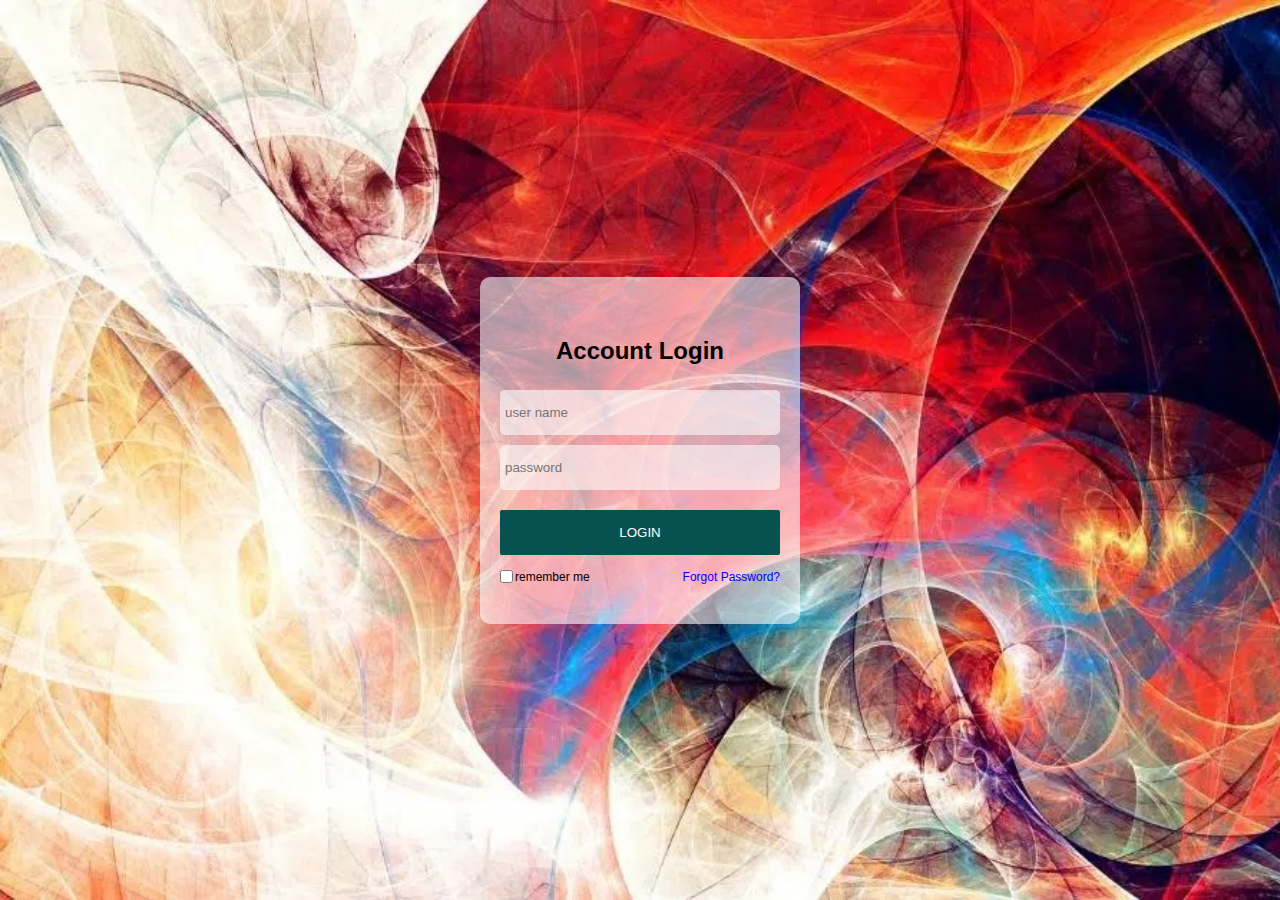
<file: login design page/index.html>
<!DOCTYPE html>
<html lang="en">

<head>
    <meta charset="UTF-8">
    <meta name="viewport" content="width=device-width, initial-scale=1.0">
    <title>Document</title>
    <style>
        * {
            margin: 0;
            padding: 0;
            box-sizing: border-box;
            font-family: Verdana, Geneva, Tahoma, sans-serif
        }

        .main {
            background-image: url(background.jpg);
            background-size: cover;
            width: 100vw;
            height: 100vh;
            display: flex;
            justify-content: center;
            align-items: center;
        }

        .login-form {

            background-color: rgba(252, 251, 251, 0.6);
            border-radius: 10px;
            display: flex;
            flex-direction: column;
            padding: 40px 20px;
            width: 320px;

        }

        .login-form h2 {
            text-align: center;
            padding: 20px 0;
        }

        .login-form input[type="text"] {

            padding: 15px 5px;
            margin: 5px 0;
            border-radius: 5px;
            background-color: rgba(252, 251, 251, 0.6);
            border: none;
           
        }
        .btn{
        display: flex;
        flex-direction: column;
        margin: 15px 0; 
        }
        .btn input{
         padding: 15px 0;
         background-color: rgb(7, 82, 80);
         color: white;
         border: none;
         border-radius: 2px;

        }
        .footer{
            display: flex;
            justify-content: space-between;
            font-size: 12px;
        }
        .footer a{
            text-decoration: none;
        }
        .footer .check{
            display: flex;
            align-items: center;
          
        }
        .check label{
            margin-left: 2px;
        }
    </style>
</head>

<body>
    <div class="main">
        <form class="login-form">
            <h2>Account Login</h2>
            <input type="text" placeholder="user name">
            <input type="text" placeholder="password">
           <div class="btn">
                        <input type="submit" value="LOGIN">
           </div>
    
         

            <div class="footer">
                <div class="check">
                    <input type="checkbox">
                    <label> remember me</label>
                </div>
                <a href="#">Forgot Password?</a>

            </div>
        </form>
    </div>
</body>

</html>
</file>
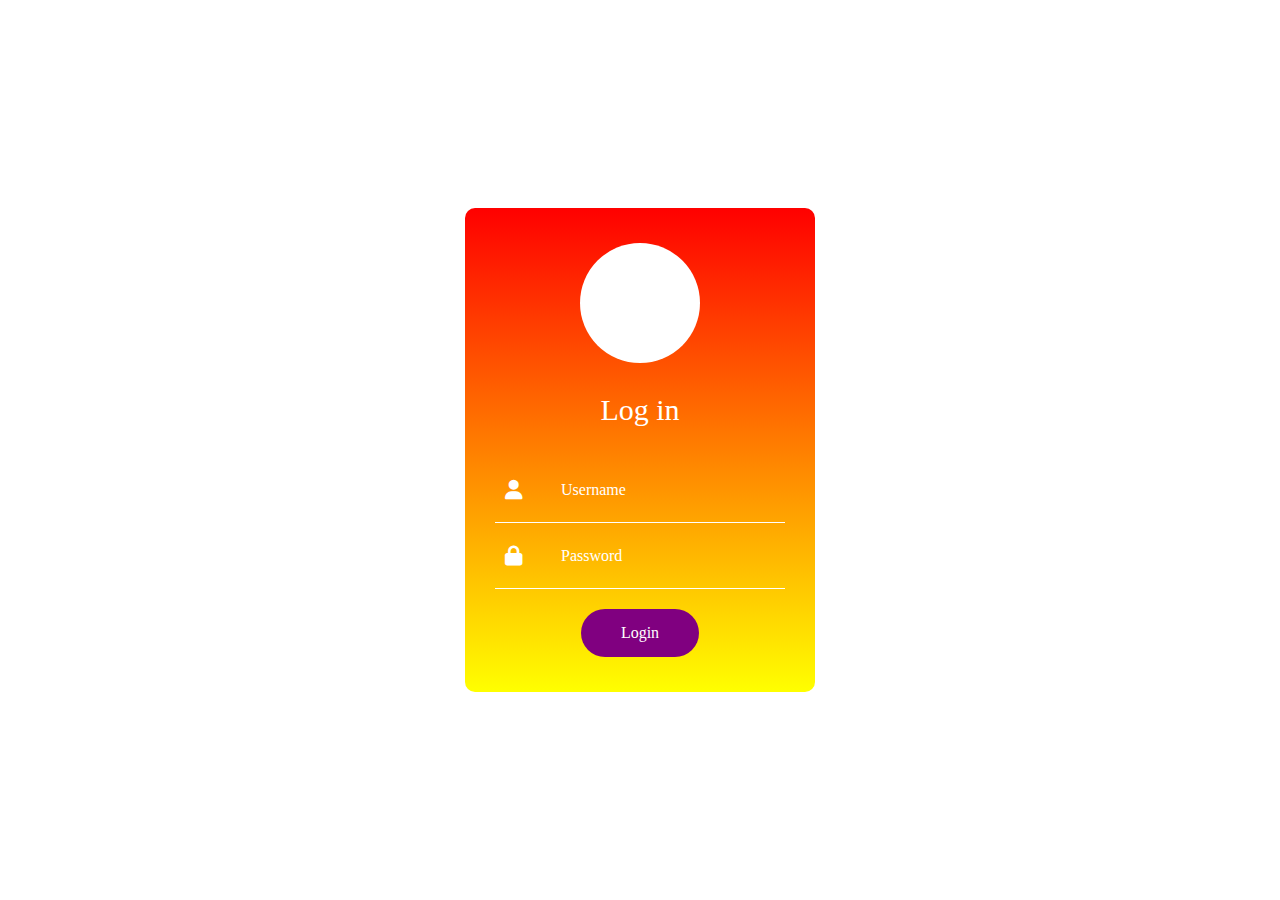
<file: login page/index.html>
<!DOCTYPE html>
<html lang="en">

<head>
    <meta charset="UTF-8">
    <meta name="viewport" content="width=device-width, initial-scale=1.0">
    <title>Document</title>
    <link rel="stylesheet" href="style.css">
    <link rel="stylesheet" href="https://cdnjs.cloudflare.com/ajax/libs/font-awesome/6.0.0/css/all.min.css">
</head>

<body>
    <div class="container-login">
        <form class="login-form">
            <span class="login-form-logo"></span>
            <span class="login-form-title">
                Log in
            </span>
            <div class="login-form-input">
                <i class="fa fa-user icon"></i>
                <input class="input" type="text" placeholder="Username">
            </div>
            <div class="login-form-input">
                <i class="fa-solid fa-lock"></i>
                <input class="input" type="password" placeholder="Password">
            </div>
            <div class="container-login-form-btn">
                <button class="login-form-btn"> Login </button>
            </div>
        </form>
    </div>
</body>

</html>
</file>
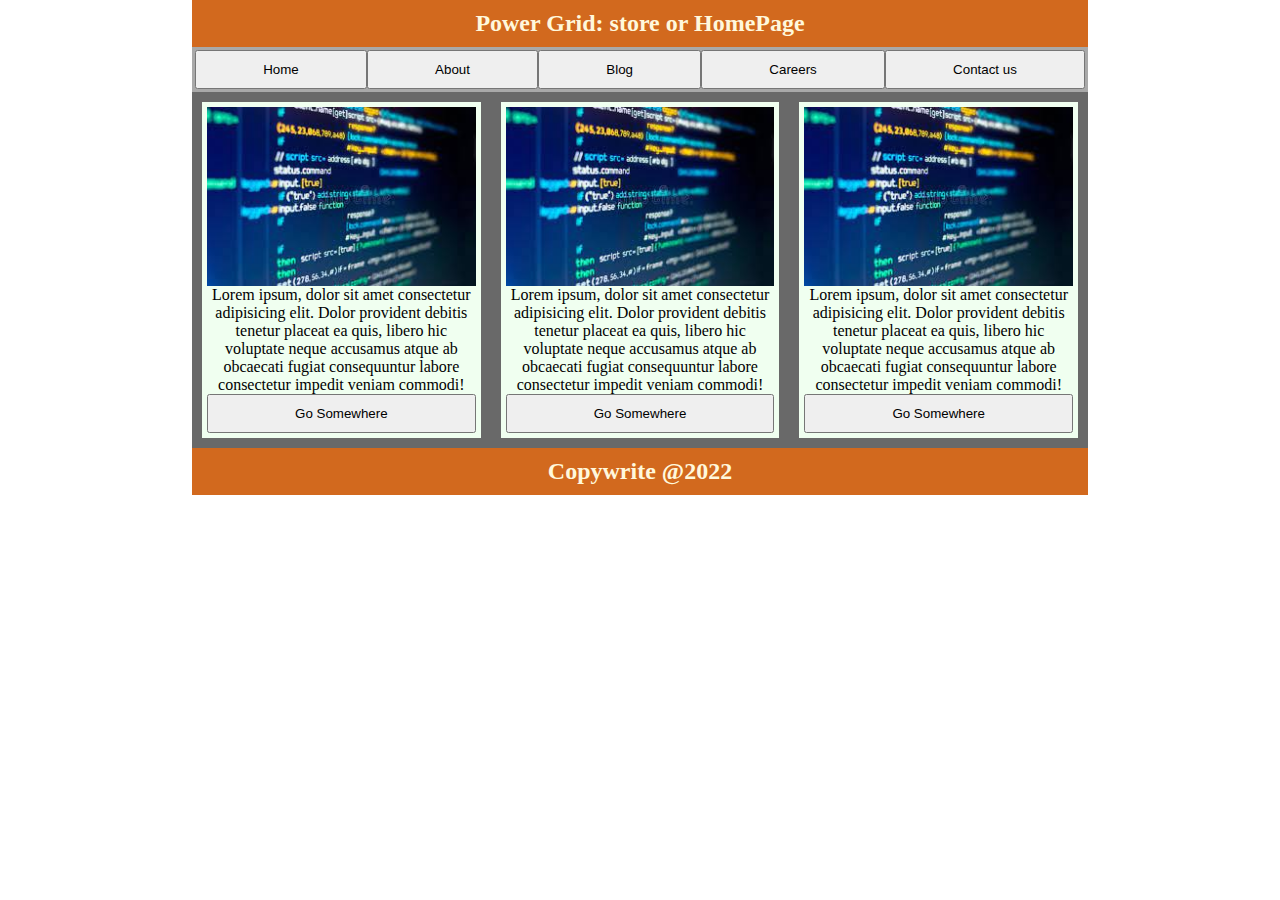
<file: New folder/index.html>
<!DOCTYPE html>
<html lang="en">

<head>
    <meta charset="UTF-8">
    <meta http-equiv="X-UA-Compatible" content="IE=edge">
    <meta name="viewport" content="width=device-width, initial-scale=1.0">
    <link rel="stylesheet" href="style.css">
    <title>Document</title>
</head>

<body>
    <div class="main">
        <header>
            <h2>Power Grid: store or HomePage</h2>
        </header>
        <section class="btns">
            <button>Home</button>
            <button>About</button>
            <button>Blog</button>
            <button>Careers</button>
            <button>Contact us</button>
        </section>

        <section class="sec-cards">
            <div class="cards">
                <img src="p1.jpg" alt="no picture">
                <p>Lorem ipsum, dolor sit amet consectetur adipisicing elit. Dolor provident debitis tenetur placeat ea
                    quis, libero hic voluptate neque accusamus atque ab obcaecati fugiat consequuntur labore consectetur
                    impedit veniam commodi!</p>
                <button>Go Somewhere</button>
            </div>
            <div class="cards">
                <img src="p1.jpg" alt="no picture">
                <p>Lorem ipsum, dolor sit amet consectetur adipisicing elit. Dolor provident debitis tenetur placeat ea
                    quis, libero hic voluptate neque accusamus atque ab obcaecati fugiat consequuntur labore consectetur
                    impedit veniam commodi!</p>
                <button>Go Somewhere</button>
            </div>
            <div class="cards">
                <img src="p1.jpg" alt="no picture">
                <p>Lorem ipsum, dolor sit amet consectetur adipisicing elit. Dolor provident debitis tenetur placeat ea
                    quis, libero hic voluptate neque accusamus atque ab obcaecati fugiat consequuntur labore consectetur
                    impedit veniam commodi!</p>
                <button>Go Somewhere</button>
            </div>
      
    </section>
    <footer>
        <h2>Copywrite @2022</h2>
    </footer>
    </div>
</body>

</html>
</file>
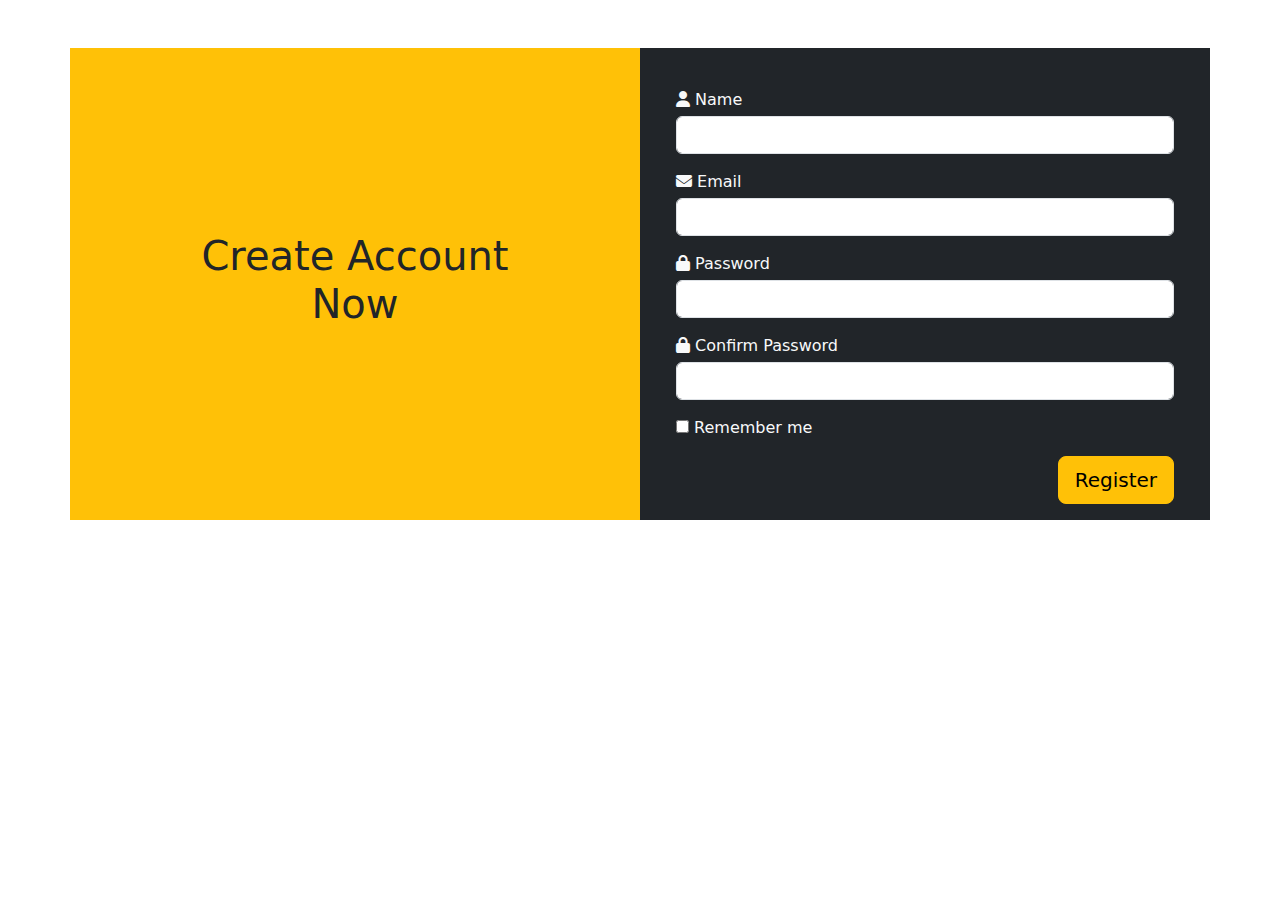
<file: Create Account/Registration.html>
<!DOCTYPE html>
<html lang="en">

<head>
    <meta charset="UTF-8">
    <meta name="viewport" content="width=device-width, initial-scale=1.0">
    <title>Document</title>
    <link href="https://cdn.jsdelivr.net/npm/bootstrap@5.3.3/dist/css/bootstrap.min.css" rel="stylesheet"
        integrity="sha384-QWTKZyjpPEjISv5WaRU9OFeRpok6YctnYmDr5pNlyT2bRjXh0JMhjY6hW+ALEwIH" crossorigin="anonymous">
    <script src="https://cdn.jsdelivr.net/npm/bootstrap@5.3.3/dist/js/bootstrap.bundle.min.js"
        integrity="sha384-YvpcrYf0tY3lHB60NNkmXc5s9fDVZLESaAA55NDzOxhy9GkcIdslK1eN7N6jIeHz"
        crossorigin="anonymous"></script>
    <link rel="stylesheet" href="https://cdnjs.cloudflare.com/ajax/libs/font-awesome/6.7.1/css/all.min.css">
</head>


<body>

    <div class="container mt-5">

        <div class="row">

            <div class="col bg-warning d-flex justify-content-center align-items-center text-center">
                <h1 class="">Create Account<br> Now</h1>
            </div>



            <div class="col bg-dark">
                <form class="p-4 text-light">
                    <div class="mt-3">
                        <i class="fas fa-user"></i> Name
                        <input type="text" class="form-control mt-1">
                    </div>
                    <div class="mt-3"> 
                        <i class="fas fa-envelope"></i> Email
                        <input type="email" class="form-control mt-1">
                    </div>
                    <div class="mt-3">
                        <i class="fas fa-lock"></i> Password
                        <input type="password" class="form-control mt-1">
                    </div>
                    <div class="mt-3">
                        <i class="fas fa-lock"></i> Confirm Password
                        <input type="password" class="form-control mt-1">
                    </div>
                   
                    <div class="mt-3">
                        <input class="" type="checkbox"> Remember me
                    </div>
                   
                    <div>
                        <button type="submit" class="btn btn-warning btn-lg float-end my-3">Register</button>
                    </div>
                </form>
            </div>
        </div>
    </div>
</body>

</html>
</file>
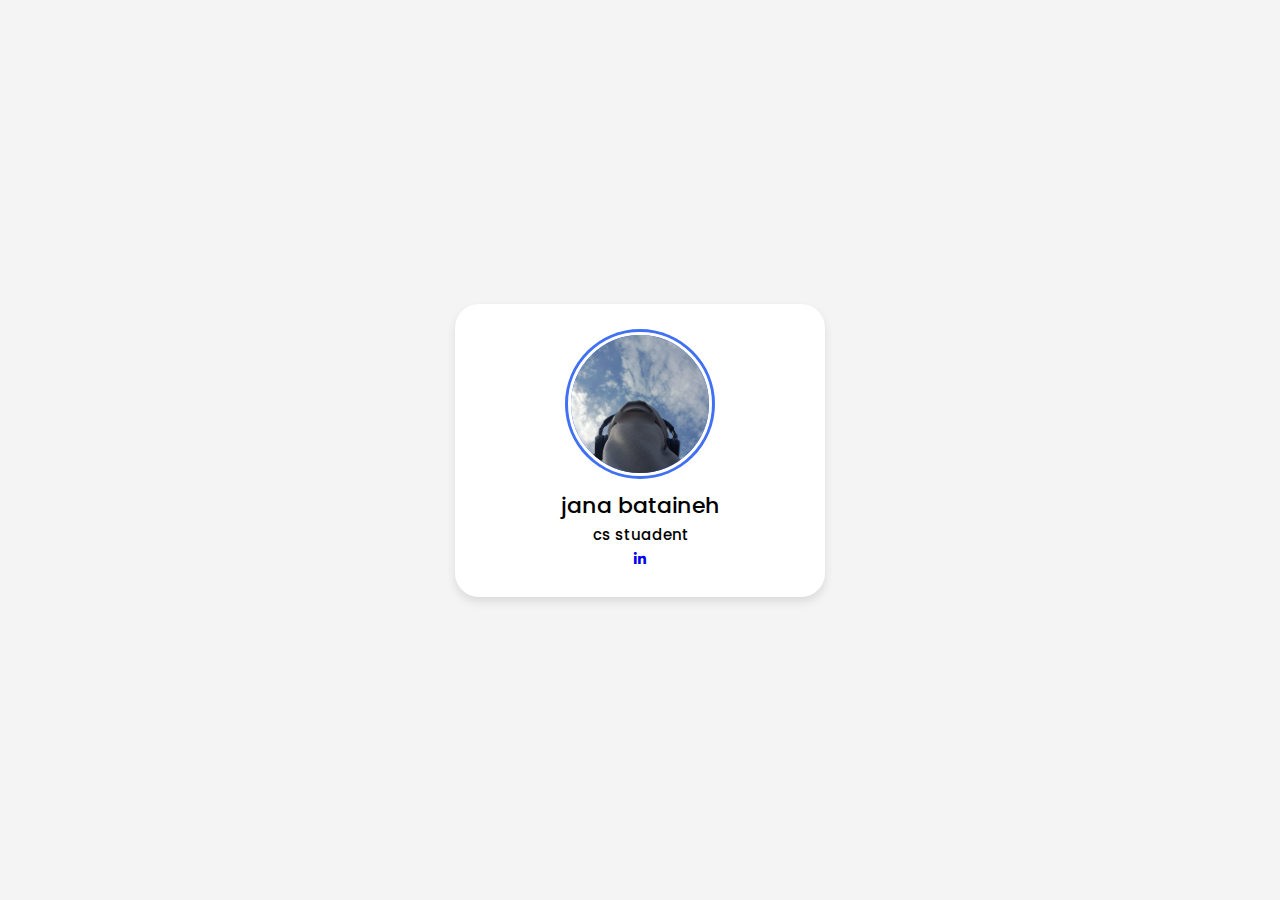
<file: Profile Card/Profile Card.HTML>
<!DOCTYPE html>
<html lang="en">
<head>
    <meta charset="UTF-8">
    <meta name="viewport" content="width=device-width, initial-scale=1.0">
    <title>Profile Card UI Design</title>
    <!--CSS-->
    <link rel="stylesheet" href="style.css">
     <!-- Boxicons CSS -->
     <link href="https://unpkg.com/boxicons@2.1.2/css/boxicons.min.css" rel="stylesheet" />
</head>
<body>
    <div class="profile-card">
        <div class="image">
        <img src="me.jpg" alt="" class="profile-img" />
        </div>
        <div class="text-data">
            <span class="name">jana bataineh</span>
            <br>
            <span class="job">&nbsp;&nbsp;&nbsp;&nbsp;&nbsp;&nbsp;&nbsp;&nbsp;cs stuadent </span>
            </div>
            <div class="media-button">
                <a href="https://www.linkedin.com/in/jana-bataineh-46517a27a/" class="link">
                    <i class='bx bxl-linkedin' ></i>                                   
                </a>
            </div>
    </div>    
</body>
</html>
</file>
<file: login page/style.css>
/*//////////////////////////////////////////////////////////////////
  [ Main Style ]*/
  * {
      margin: 0px; 
      padding: 0px; 
      box-sizing: border-box;
      font-family: Verdana, Geneva;
  }
  .container-login {
	width:100vw;
    height: 100vh;
    display: flex;
    justify-content: center;
    align-items: center;
   }
   .login-form {
    width: 350px;
    border-radius: 10px;
    padding:35px 30px;
    background-image:linear-gradient(red, yellow);
    display:flex;
    flex-direction:column;
  }

  .login-form-logo {
    width: 120px;
    height: 120px;
    border-radius: 50%;
    background-color: white;
    margin: auto;
    }
    .login-form-title {
        font-size: 30px;
        color: white;
        text-align: center;
       padding:30px;
      }
      .login-form-input{
        display:flex;
        font-size:20px;
        padding:10px;
        align-items:center;
        border-bottom:1px solid white;
       }
	   i{
		   color:white;
	   }
	   
       .input {
       outline: none;
        border: none;
        font-size: 16px;
        color: #fff;
        width: 100%;
        height: 45px;
        background: transparent;
        padding: 0 38px;
      }
      .input::placeholder { color: white;}


      .login-form-btn {
        border: none;
        font-size: 16px;
        color: white;
        padding:  15px 40px;
        border-radius: 25px;
        background: purple
      }
      .login-form-btn:hover {
        background-color:red;
        cursor: pointer;
      }
      .container-login-form-btn {
        width: 100%;
        display: flex;
        justify-content: center;
        margin-top:20px;
      }
</file>
<file: New folder/style.css>
* {
    margin: 0;
    padding: 0;
    box-sizing: border-box;
}

.main {
    width: 70vw;
    height: 90vh;
    margin: auto;
}

header,footer {
    background-color: chocolate;
    color: cornsilk;
    padding: 10px;
    text-align: center;
}

.btns {
    background-color: darkgray;
    display: flex;
    padding: 3px;
    justify-content: space-between;
    flex-wrap: wrap;
}

.btns button {
    padding: 10px 50px;
    flex-grow: 1;
}

.sec-cards {
    background-color: dimgrey;
    display: flex;

}

.cards {

    display: flex;
    flex-direction: column;
    padding: 5px;
    margin: 10px;
    background-color: honeydew;
    text-align: center;
}

.cards button {
    padding: 10px;

}


img {
    width: 100%;
    height: 100%
}
@media (max-width:700px){
    .sec-cards{
        flex-direction: column;
    }

    .btns{
        flex-direction: column;
    } 
}
</file>
<file: Profile Card/style.css>
@import url('https://fonts.googleapis.com/css2?family=Poppins:wght@300;400;500;600&display=swap');

* {
    margin: 0;
    padding: 0;
    box-sizing: border-box;
    font-family: "Poppins", sans-serif;
  }
  body{
    height: 100vh;
    display: flex;
    align-items: center;
    justify-content: center;
    background-color: #f4f4f4;
  }
  .profile-card{
    display: flex;
    flex-direction: column;
    align-items: center;
    max-width: 370px;
    width: 100%;
    background: #fff;
    border-radius: 24px;
    padding: 25px;
    box-shadow: 0 5px 10px rgba(0, 0, 0, 0.1);
  }
  .image {
    position: relative;
    height: 150px;
    width: 150px;
    border-radius: 50%;
    background-color: #4070f4;
    padding: 3px;
    margin-bottom: 10px;
  }
  .image .profile-img {
    height: 100%;
    width: 100%;
    object-fit: cover;
    border-radius: 50%;
    border: 3px solid #fff;
  }
  .profile-card.text-data{
    display: flex;
    flex-direction: column;
    align-items: center;
    color: #333;
  }
  .text-data .name{
    font-size: 22px;
    font-weight: 500;

  }
  .text-data .job{
    font-size: 15px;
    font-weight: 500;
  }
</file>
